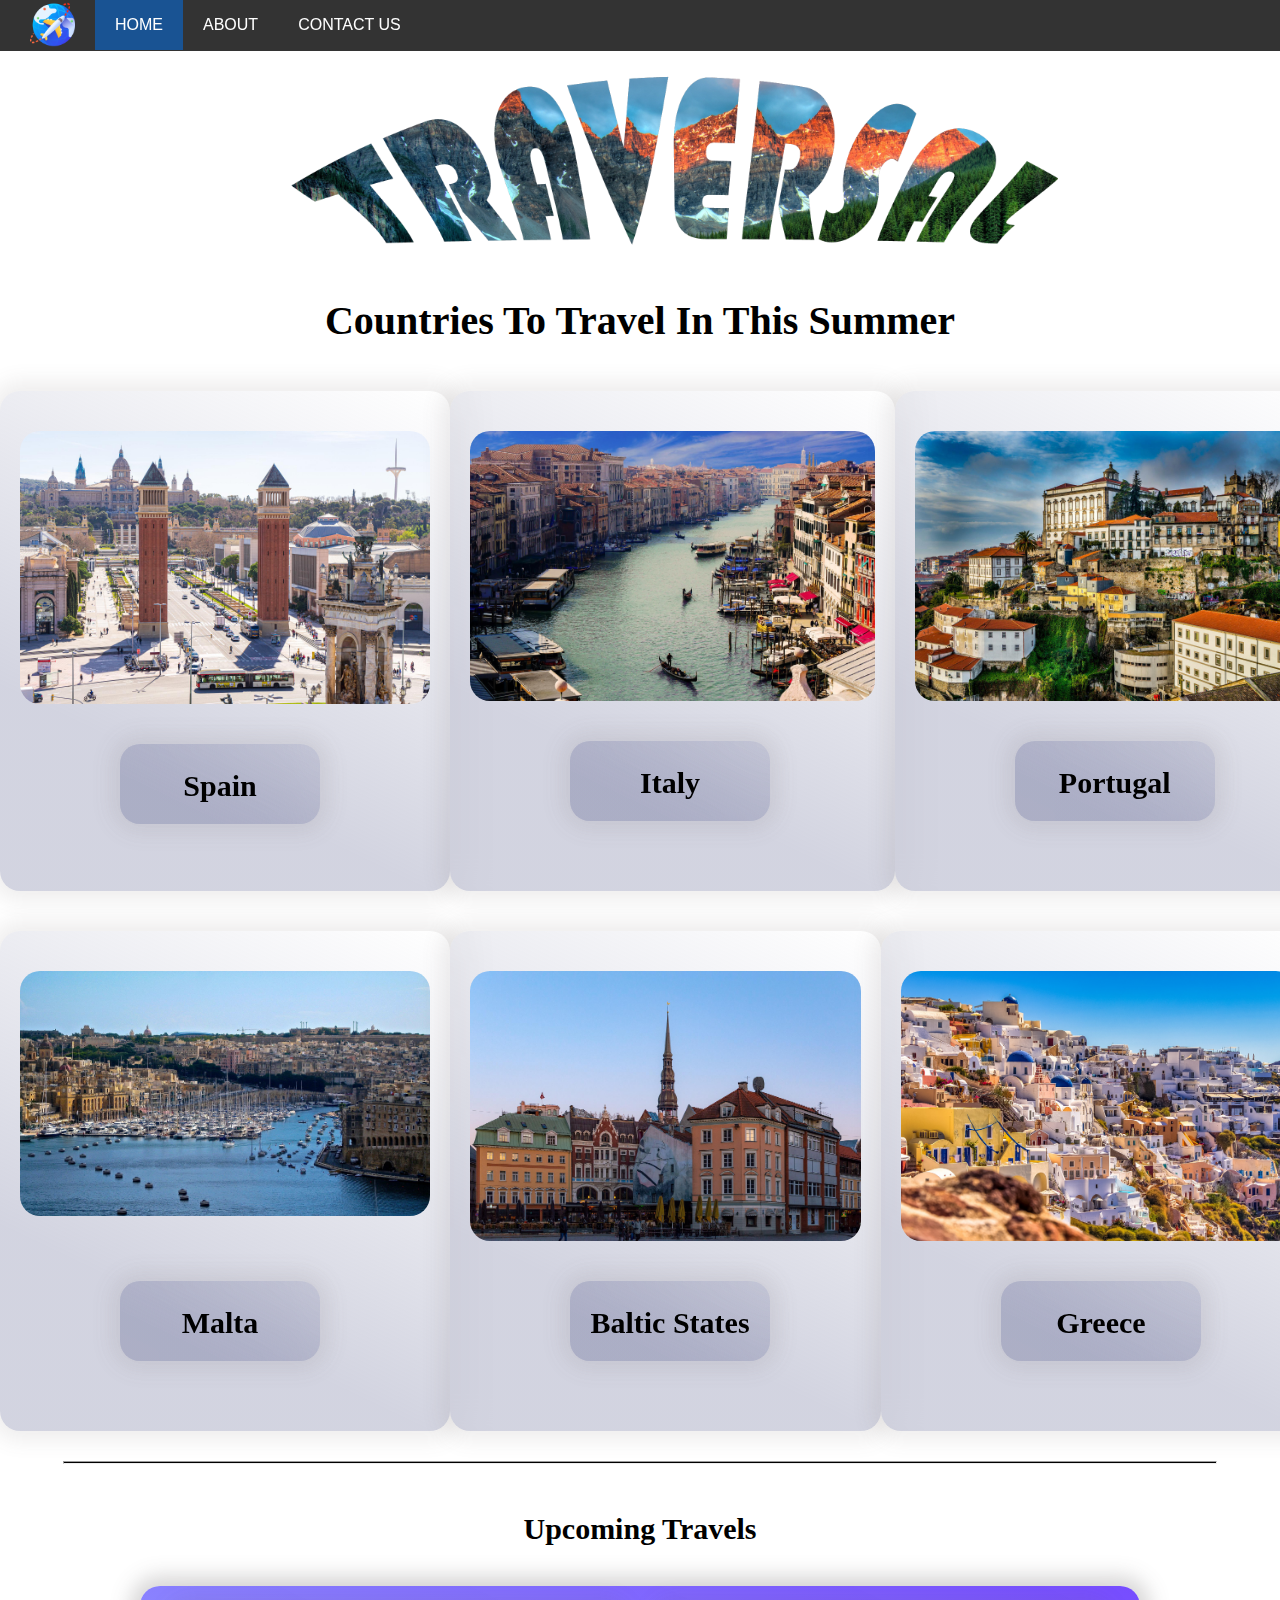
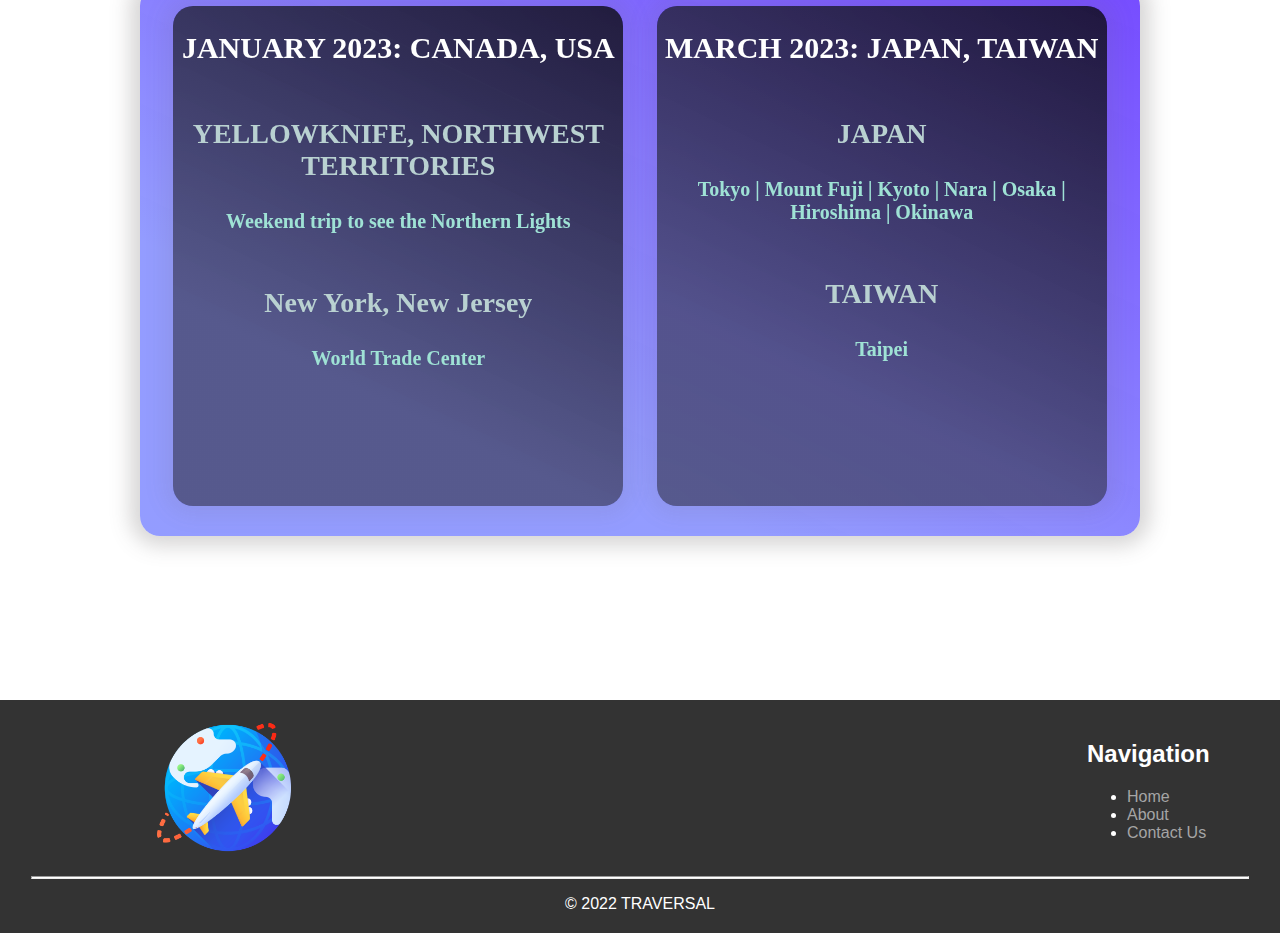
<file: index.html>
<!DOCTYPE html>
<html lang="en">
  <head>
    <meta charset="UTF-8" />
    <meta http-equiv="X-UA-Compatible" content="IE=edge" />
    <meta name="viewport" content="width=device-width, initial-scale=1.0" />
    <link rel="stylesheet" type="text/css" href="./css/index.css" />
    <title>Home</title>
  </head>
  <body>
    <div role="navigation" aria-label="Main">
      <ul class="main-navigation-ul">
        <li>
          <a class="main-navigation-logo" href="./index.html"
            ><img src="./img/logo.png" alt="logo" height="45"
          /></a>
        </li>
        <li>
          <a class="active main-navigation-li" href=".index.html">HOME</a>
        </li>
        <li>
          <a class="main-navigation-li" href="./html/about.html">ABOUT</a>
        </li>
        <li>
          <a class="main-navigation-li" href="./html/contact.html">CONTACT US</a>
        </li>
      </ul>
    </div>

    <div class="main">
      <div>
        <img class="main-img" src="./img/name.png" />
      </div>
      <h1 class="card-topic">Countries To Travel In This Summer</h1>
      <div class="card-holder">
        <div class="glass-card">
          <img class="card-img" src="./img/spain.jpg" />

          <div class="glass-card-title glass-card-title-position">
            <h2 class="card-title">Spain</h2>
          </div>
        </div>
        <div class="glass-card">
          <img class="card-img" src="./img/italy.jpg" height="270" />

          <div class="glass-card-title glass-card-title-position">
            <h2 class="card-title">Italy</h2>
          </div>
        </div>
        <div class="glass-card">
          <img class="card-img" src="./img/Portugal.jpg" height="270" />
          <div class="glass-card-title glass-card-title-position">
            <h2 class="card-title">Portugal</h2>
          </div>
        </div>
      </div>

      <div class="card-holder">
        <div class="glass-card">
          <img class="card-img" src="./img/malta.jpg" />
          <div class="glass-card-title extra-margin">
            <h2 class="card-title">Malta</h2>
          </div>
        </div>
        <div class="glass-card">
          <img class="card-img" src="./img/BalticStates.jpg" height="270" />
          <div class="glass-card-title glass-card-title-position">
            <h2 class="card-title">Baltic States</h2>
          </div>
        </div>
        <div class="glass-card">
          <img class="card-img" src="./img/Greece.jpg" height="270" />
          <div class="glass-card-title glass-card-title-position">
            <h2 class="card-title">Greece</h2>
          </div>
        </div>
      </div>

      <hr class="main-hr" />

      <h1 class="upcoming-topic">Upcoming Travels</h1>
      <div class="upcoming-glass-holder">
        <div class="upcoming-glass-container">
          <div class="upcoming-glass-card">
            <h2 class="upcoming-card-title">JANUARY 2023: CANADA, USA</h2>
            <div>
              <h3 class="upcoming-card-subtitle">
                YELLOWKNIFE, NORTHWEST TERRITORIES
              </h3>
              <div>
                <h4 class="upcoming-card-content">
                  Weekend trip to see the Northern Lights
                </h4>
              </div>
            </div>
            <div>
              <h3 class="upcoming-card-subtitle">New York, New Jersey</h3>
              <div>
                <h4 class="upcoming-card-content">World Trade Center</h4>
              </div>
            </div>
          </div>

          <div class="upcoming-glass-card">
            <h2 class="upcoming-card-title">MARCH 2023: JAPAN, TAIWAN</h2>
            <div>
              <h3 class="upcoming-card-subtitle">JAPAN</h3>
              <div>
                <h4 class="upcoming-card-content">
                  Tokyo | Mount Fuji | Kyoto | Nara | Osaka | Hiroshima |
                  Okinawa
                </h4>
              </div>
            </div>
            <div>
              <h3 class="upcoming-card-subtitle">TAIWAN</h3>
              <div>
                <h4 class="upcoming-card-content">Taipei</h4>
              </div>
            </div>
          </div>
        </div>
      </div>
    </div>

    <div class="footer">
      <div class="footer-content">
        <div class="footer-img">
          <a href="./index.html">
            <img
              src="./img/logo.png"
              alt="footer logo"
              width="30%"
              role="img"
              aria-label="link to home page"
          /></a>
        </div>
        <div
          class="footer-navigation text-left"
          role="navigation"
          aria-label="Main"
        >
          <h2>Navigation</h2>

          <ul>
            <li><a href="./index.html">Home</a></li>
            <li><a href="./html/about.html">About</a></li>
            <li><a href="./html/contact.html">Contact Us</a></li>
          </ul>
        </div>
      </div>
      <hr class="footer-hr" />
      <p class="page-credits">© 2022 TRAVERSAL</p>
    </div>
  </body>
</html>
</file>
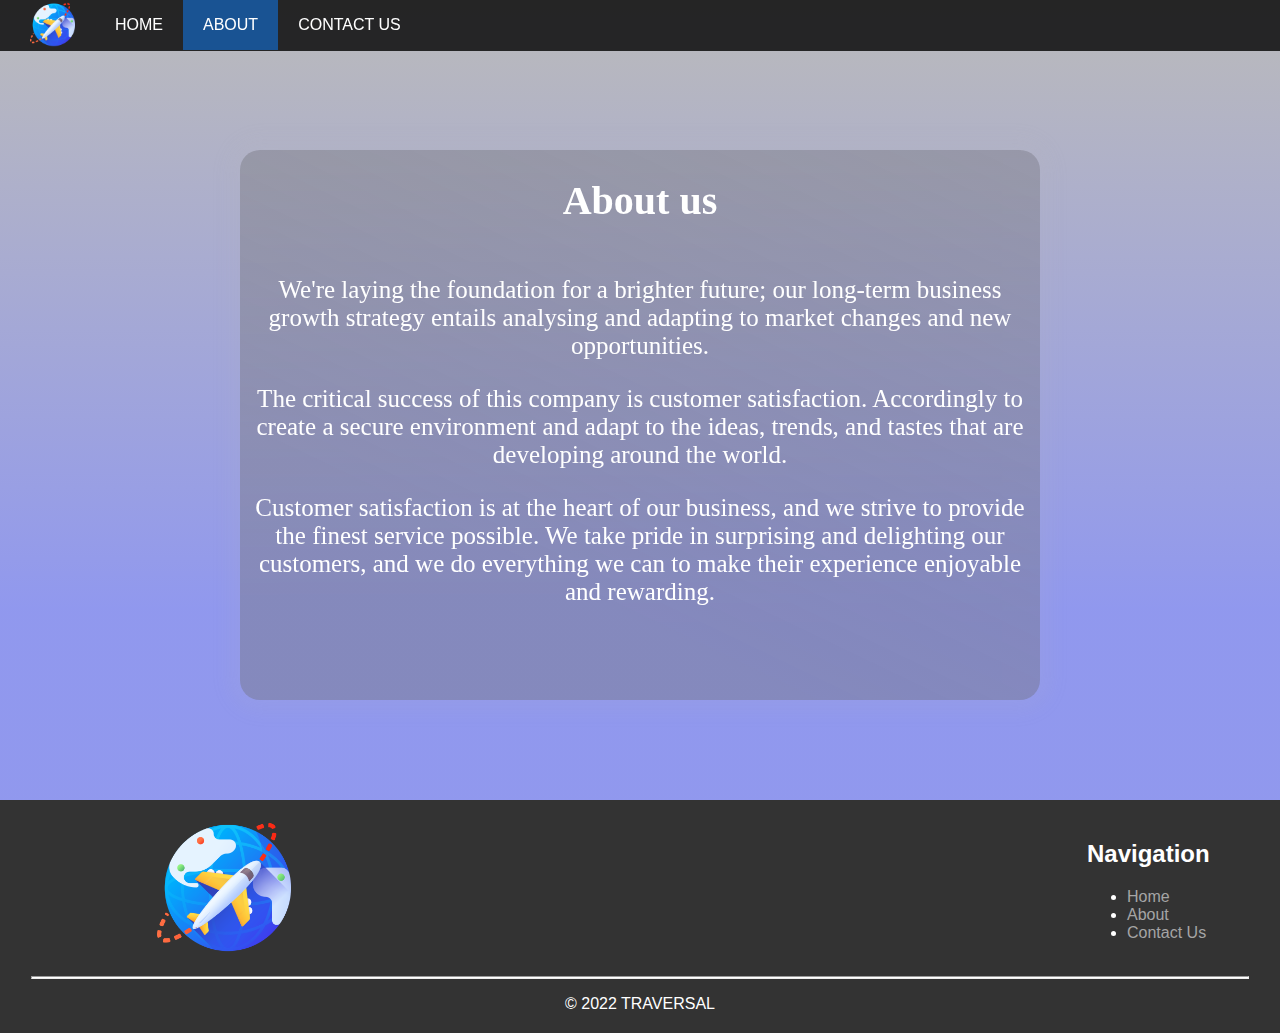
<file: html/about.html>
<!DOCTYPE html>
<html lang="en">
<head>
    <meta charset="UTF-8">
    <meta http-equiv="X-UA-Compatible" content="IE=edge">
    <meta name="viewport" content="width=device-width, initial-scale=1.0">
    <link rel="stylesheet" type="text/css" href="../css/about.css">
    <title>About Us</title>
</head>
<body>
    <div role="navigation" aria-label="Main">
        
        <ul class="main-navigation-ul">
          <li>
            <a class="main-navigation-logo" href="../index.html"
              ><img src="../img/logo.png" alt="logo"  height="45"
              /></a>
          </li>
          <li><a class="main-navigation-li" href="../index.html">HOME</a></li>
          <li><a class="active main-navigation-li" href="../html/about.html">ABOUT</a></li>
          <li><a class="main-navigation-li" href="../html/contact.html">CONTACT US</a></li>
        </ul>
    </div>


    <div class="main">
      <div class="glass-holder">
        <div class="glass-container">
          <h1 class="about-us-title">About us</h1>

          <div class="about-content">
            <p>We're laying the foundation for a brighter future;
              our long-term business growth strategy entails analysing and adapting to market changes and new opportunities. 
            </p>

            <p>
              The critical success of this company is customer satisfaction. Accordingly to create a secure environment and adapt to the ideas, trends, and tastes that are developing around the world. 
            </p>

            <p>
              Customer satisfaction is at the heart of our business,
and we strive to provide the finest service possible.
We take pride in surprising and delighting our customers,
and we do everything we can to make their experience enjoyable and rewarding.
            </p>

          </div>

        </div>
      </div>
    </div>



    <div class="footer">
        <div class="footer-content">
          <div class="footer-img">
            <a href="../index.html">
            <img
              src="../img/logo.png"
              alt="footer logo"
              width="30%"
              role="img" aria-label="link to home page"
              /></a>
          </div>
          <div class="footer-navigation text-left" role="navigation" aria-label="Main">
            <h2>Navigation</h2>

            <ul>
                <li><a href="../index.html">Home</a></li>
                <li><a href="../html/about.html">About</a></li>
                <li><a href="../html/contact.html">Contact Us</a></li>
              </ul>
          </div>
        </div>
        <hr class="footer-hr">
        <p class="page-credits">© 2022 TRAVERSAL</p>
      </div>
</body>
</html>
</file>
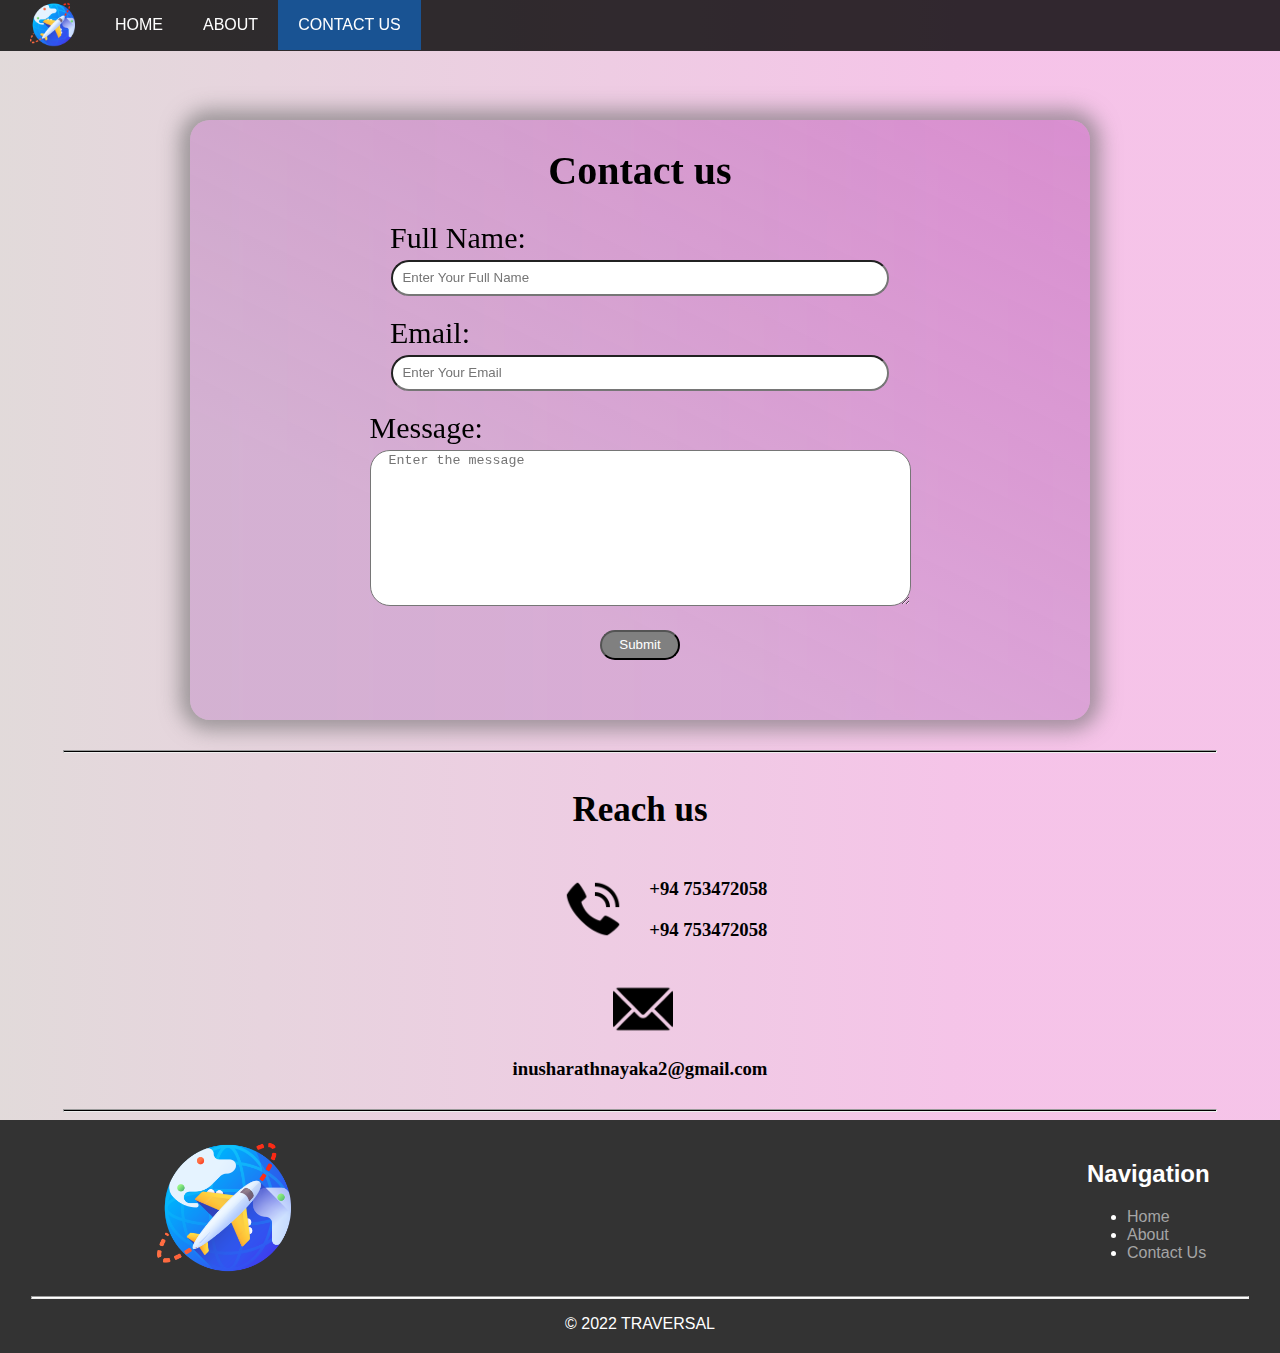
<file: html/contact.html>
<!DOCTYPE html>
<html lang="en">
  <head>
    <meta charset="UTF-8" />
    <meta http-equiv="X-UA-Compatible" content="IE=edge" />
    <meta name="viewport" content="width=device-width, initial-scale=1.0" />
    <link rel="stylesheet" type="text/css" href="../css/contact.css" />
    <title>Contact Us</title>
  </head>
  <body>
    <div role="navigation" aria-label="Main">
      
      <ul class="main-navigation-ul">
        <li>
          <a class="main-navigation-logo" href="../index.html"
            ><img src="../img/logo.png" alt="logo" height="45" /></a
          >
        </li>
        <li><a class="main-navigation-li" href="../index.html">HOME</a></li>
        <li>
          <a class="main-navigation-li" href="../html/about.html">ABOUT</a>
        </li>
        <li>
          <a class="active main-navigation-li" href="../html/contact.html"
            >CONTACT US</a
          >
        </li>
      </ul>
    </div>

    <div class="main">
      <div class="glass-holder">
        <div class="contact-glass-container">
          <h1 class="contact-us-title">Contact us</h1>
          <div class="form-holder">
            <form
              action="mailto:inusharathnayaka2@gmail.com"
              method="post"
              enctype="text/plain"
            >
              
            <div class="contact-details-holder ">
              <div class="l_label">
                  <label for="nameField">Full Name:</label>
              </div>
              <div class="cd_container">
                  <input id="nameField" type="text"  class="field-size" placeholder="  Enter Your Full Name" />
              </div>

              <div class="l_label">
                  <label for="mailField">Email:</label>
              </div>
              <div class="cd_container">
                  <input id="mailField" type="email"  class="field-size " placeholder="  Enter Your Email" />
              </div>
              <div>
                <div class="l_label">
                  <label for="details">Message:</label>
              </div>
              <div>
                  <textarea name="query_details" id="details" cols="65" rows="10"
                      placeholder="  Enter the message" class="curve-border"></textarea>
              </div>
            </div>
          </div>
          <div class="button-submit">
            <button class="submit-button curve-border"  type="submit" value="Submit"  >Submit</button>
          </div>
            </form>
          </div>
        </div>
      </div>

      <hr class="contact-hr">
     
      <div>
        <div >
          <h2 class="reachus-topic">Reach us</h2>

          <div class="tel-row">
            <img class="contact-img" src="../img/tel.png" >
            <div class="tel-col">
              <h3 class="tel-details">+94 753472058</h3>
              <h3 class="tel-details">+94 753472058</h3>
            </div>
          </div>

          <div class="email-col">
            <img class="email-img" src="../img/email.png" >
            <div class="emial-col">
              <h3 class="emial-details">inusharathnayaka2@gmail.com</h3>
            </div>
          </div>
        </div>
      </div>
      <hr class="contact-hr">
    </div>

    <div class="footer">
      <div class="footer-content">
        <div class="footer-img">
          <a href="../index.html">
            <img
              src="../img/logo.png"
              alt="footer logo"
              width="30%"
              role="img"
              aria-label="link to home page"
          /></a>
        </div>
        <div
          class="footer-navigation text-left"
          role="navigation"
          aria-label="Main"
        >
          <h2>Navigation</h2>

          <ul>
            <li><a href="../index.html">Home</a></li>
            <li><a href="../html/about.html">About</a></li>
            <li><a href="../html/contact.html">Contact Us</a></li>
          </ul>
        </div>
      </div>
      <hr class="footer-hr" />
      <p class="page-credits">© 2022 TRAVERSAL</p>
    </div>
  </body>
</html>
</file>
<file: css/index.css>
body{
    margin: 0;
 }

 /* nav bar */
.main-navigation-logo{
    float: left;
    padding: 2px 20px 0px 20px;
    text-decoration: none;
  
  }

  h2{
      color:white;
  }
  .main-navigation-ul {
      font-family: 'Archivo', sans-serif;
      padding: 0px 10px;
      z-index:1;
      margin: 0 auto;
      list-style-type: none;
      top: 0;
      position: fixed;
      width: 100%;
      background-color: rgba(0, 0, 0,0.8);
  }
  
  .main-navigation-li {
    float: left;
    display: block;
    color: white;
    text-align: center;
    padding: 16px 20px;
    text-decoration: none;
  }
  
  .main-navigation-li:hover:not(.active) {
    background-color:#2377d4;
  }
  
  .active {
    background-color: #195393;
  }
  
  .navigation-bar{
      display: block;
  }

/* end of the navbar */

.main{
    display:flex;
    flex-direction:column;
    height: 2300px;

}


.main-img{
    align-items:center;
    margin-top: 50px ;
    margin-left: 290px;
    width:60%;
    display:flex;
    flex-direction:column;

}

.card-topic{
    padding-top: 20px;
    color: #000;
    text-align: center;
    font-size:40px;
}

.card-holder{
    margin: 0;
    display: flex;
    flex-direction: row;
    justify-content:space-evenly    
}

.glass-card{
    display: flex;
    flex-direction: column;
    backdrop-filter: blur(16px);
    -webkit-backdrop-filter: blur(16px);
    width: 450px;
    height: 500px;
    border-radius: 20px;
    background: linear-gradient(
      25.6deg,
      rgba(155, 158, 186, 0.447) 28.69%,
      rgba(37, 28, 28, 0) 100%
    );
    box-shadow: 0 0 20px 10px rgba(94, 93, 93, 0.1);
    margin-top: 20px;
    margin-bottom: 20px;
}

.glass-card:hover{
    display: flex;
    flex-direction: column;
    backdrop-filter: blur(16px);
    -webkit-backdrop-filter: blur(16px);
    width: 475px;
    height: 525px;
    border-radius: 20px;
    background: linear-gradient(
      25.6deg,
      rgba(155, 158, 186, 0.447) 28.69%,
      rgba(37, 28, 28, 0) 100%
    );
    box-shadow: 0 0 20px 10px rgba(94, 93, 93, 0.1);
    margin-top: 20px;
    margin-bottom: 20px;
}
.card-img{
    margin-top: 40px;
    margin-left: 20px;
    margin-right: 20px;
    border-radius: 20px;
}



.card-title{
    color: #000;
    text-align: center;
    font-size:30px;
}

.card-title:hover{
    color: #000;
    text-align: center;
    font-size:35px;
}

.extra-margin{
    margin-top:65px;
    margin-left: 120px;
}


.glass-card-title{
    display: flex;
    flex-direction: column;
    backdrop-filter: blur(16px);
    -webkit-backdrop-filter: blur(16px);
    width: 200px;
    height: 80px;
    border-radius: 20px;
    background: linear-gradient(
      25.6deg,
      rgba(155, 158, 186, 0.447) 28.69%,
      rgba(37, 28, 28, 0) 100%
    );
    box-shadow: 0 0 20px 10px rgba(94, 93, 93, 0.1);

}

.glass-card-title-position{
    margin-top:40px;
    margin-left: 120px;
}


.main-hr{
    margin-top:10px;
    width:90%;
    height:1px;
    color: #000;
    background-color: rgb(0, 0, 0)
}

.upcoming-topic{
    padding-top: 20px;
    color: #000;
    text-align: center;
    font-size:30px;
}


.upcoming-glass-holder{
    display:flex;
    flex-direction: column;
    align-items: center;
}


.upcoming-glass-container{
    display: flex;
    flex-direction: row;
    justify-content:space-evenly;
    backdrop-filter: blur(16px);
    -webkit-backdrop-filter: blur(16px);
    width: 1000px;
    height: 550px;
    border-radius: 20px;
    background: linear-gradient(
      25.6deg,
      rgba(108, 120, 255, 0.733) 28.69%,
      rgba(60, 0, 255, 0.703) 100%
    );
    box-shadow: 0 0 20px 10px rgba(94, 93, 93, 0.252);
    margin-top: 20px;
    margin-bottom: 20px;
}
.upcoming-glass-card{
    display: flex;
    flex-direction: column;
    align-items: center;
    backdrop-filter: blur(16px);
    -webkit-backdrop-filter: blur(16px);
    width: 450px;
    height: 500px;
    border-radius: 20px;
    background: linear-gradient(
      25.6deg,
      rgba(77, 77, 107, 0.768) 28.69%,
      rgba(22, 22, 23, 0.831) 100%
    );
    box-shadow: 0 0 20px 10px rgba(94, 93, 93, 0.1);
    margin-top: 20px;
    margin-bottom: 20px;
}


.upcoming-card-title{
    font-size:30px;
}

.upcoming-card-subtitle{
    color: rgb(185, 209, 209);
    font-size: 28px;
    text-align: center;
}

.upcoming-card-content{
    color: #9fe2d5;
    font-size:20px;
    text-align: center;
}



/* footer */
.footer{
	float: right;
	width: 100%;
	font-family: 'Rubik', sans-serif;
	padding-top: 20px;
	padding-bottom: 20px;
	padding-left: 20px;
	color:#FFF;
	margin:0;
	background-color: rgba(0, 0, 0,0.8);
}
.footer-content{
	display: flex;
	flex-direction: row;
    justify-content: space-between;
    padding-bottom: 10px;
}

 a {
	text-decoration: none;
	color: #A5A5A5;
}
 a:hover {
	text-decoration: none;
	color: white;
}
.text-left{
	text-align: left ;
}

.footer-img{
	text-align: center;
	width: 35%;
}
.footer-navigation{
	margin-left: 1px;
	margin-right: 1px;
	width: 15%;
}

.footer-hr{
	color: white;
	background-color: white;
	height: 1px;
	width: 95%;
}

.page-credits{
	text-align: center;
	margin-bottom: 0;
}
</file>
<file: css/about.css>
body{
    margin: 0;
 }
 
 .main{
    height: 800px
}

.main{
  display: flex;
  flex-direction: column;
  align-items: center;
  background: linear-gradient(to bottom, #7372727c 0%, #0819d972 76%);
}

.glass-container{
  display: flex;
  flex-direction: column;
  justify-items: center;
  backdrop-filter: blur(16px);
  -webkit-backdrop-filter: blur(16px);
  width: 800px;
  height: 550px;
  border-radius: 20px;
  margin-top: 150px;
  background: linear-gradient(
    25.6deg,
    rgba(115, 114, 114, 0.397) 28.69%,
    rgba(87, 86, 86, 0.271) 100%
  );
  box-shadow: 0 0 20px 10px rgba(182, 182, 182, 0.1);
}

.about-us-title{
  text-align: center;
  font-size:40px;
  color:white;
}

.about-content{
  text-align: center;
  font-size:25px;
  color:white;
}

/* nav bar */
.main-navigation-logo{
    float: left;
    padding: 2px 20px 0px 20px;
    text-decoration: none;
  
  }
  h2{
      color:white;
  }
  .main-navigation-ul {
      font-family: 'Archivo', sans-serif;
      padding: 0px 10px;
      z-index:1;
      margin: 0 auto;
      list-style-type: none;
      top: 0;
      position: fixed;
      width: 100%;
      background-color: rgba(0, 0, 0,0.8);
  }
  
  .main-navigation-li {
    float: left;
    display: block;
    color: white;
    text-align: center;
    padding: 16px 20px;
    text-decoration: none;
  }
  
  .main-navigation-li:hover:not(.active) {
    background-color:#2377d4;
  }
  
  .active {
    background-color: #195393;
  }
  
  
  .navigation-bar{
      display: block;
  }


  /* footer */

  .footer{
	float: right;
	width: 100%;
	font-family: 'Rubik', sans-serif;
	padding-top: 20px;
	padding-bottom: 20px;
	padding-left: 20px;
	color:#FFF;
	margin:0;
	background-color: rgba(0, 0, 0,0.8);
}
.footer-content{
	display: flex;
	flex-direction: row;
    justify-content: space-between;
    padding-bottom: 10px;
}

 a {
	text-decoration: none;
	color: #A5A5A5;
}
 a:hover {
	text-decoration: none;
	color: white;
}
.text-left{
	text-align: left ;
}

.footer-img{
	text-align: center;
	width: 35%;
}
.footer-navigation{
	margin-left: 1px;
	margin-right: 1px;
	width: 15%;
}

.footer-hr{
	color: white;
	background-color: white;
	height: 1px;
	width: 95%;
}

.page-credits{
	text-align: center;
	margin-bottom: 0;
}
</file>
<file: css/contact.css>
body{
    margin: 0;
 }


 .main{
    height: 1120px;
    display: flex;
    flex-direction: column;
    align-items: center;
    background: linear-gradient(to right, #d8cecec0 0%, #df38b34c 76%);
}

.contact-glass-container{
  display: flex;
  flex-direction: column;
  backdrop-filter: blur(16px);
  -webkit-backdrop-filter: blur(16px);
  width: 900px;
  height: 600px;
  border-radius: 20px;
  background: linear-gradient(
    25.6deg,
    rgba(189, 133, 196, 0.447) 28.69%,
    rgba(166, 49, 164, 0.362) 100%
  );
  box-shadow: 0 0 20px 10px rgba(108, 107, 107, 0.604);
  margin-top: 120px;
  margin-bottom: 20px;
}

.contact-us-title{
  font-size:40px;
  text-align: center;
}

.contact-details-holder{
  display: flex; 
  flex-direction: column; 
  align-items: center
}


.l_label {
  display: flex;
  width: 500px;
  margin-bottom: 5px;
  z-index: 100;
  font-size: 30px;
}

.form-holder{
  display: flex;
  flex-direction: row;
  justify-content:center;
}

.field-size{
  width: 490px;
  height: 30px;
  margin-bottom: 20px;
  border-radius: 20px;
}

.curve-border{
  border-radius: 20px;
}


.submit-button{
  width: 80px;
  height: 30px;
  background-color:grey;
  color:#FFF;
}

.submit-button:hover{
  width: 80px;
  height: 30px;
  background-color:rgb(234, 242, 0);
  color:#000;
}

.contact-hr{
  margin-top:10px;
  width:90%;
  height:2px;
  color: #000;
  background-color: rgb(0, 0, 0)
}


 /* nav bar */
.main-navigation-logo{
    float: left;
    padding: 2px 20px 0px 20px;
    text-decoration: none;
  
  }
  h2{
      color:white;
  }
  .main-navigation-ul {
      font-family: 'Archivo', sans-serif;
      padding: 0px 10px;
      z-index:1;
      margin: 0 auto;
      list-style-type: none;
      top: 0;
      position: fixed;
      width: 100%;
      background-color: rgba(0, 0, 0,0.8);
  }
  
  .main-navigation-li {
    float: left;
    display: block;
    color: white;
    text-align: center;
    padding: 16px 20px;
    text-decoration: none;
  }
  
  .main-navigation-li:hover:not(.active) {
    background-color:#2377d4;
  }
  
  .active {
    background-color: #195393;
  }
  
  
  .navigation-bar{
      display: block;
  }

.button-submit{
  margin-top: 20px;
  display:flex;
  flex-direction: row;
  justify-content:center;
}


.submit_button{
  font-size: 20px;
  color: white;
  padding: 0px 20px 0px 20px;
  background: #5c5c5c;
  box-shadow: 6px 4px 14px #a3b1c6, -9px -9px 16px #ffffff;
  border-radius: 37px;
}


.reachus-topic{
  color: #000;
  font-size:35px;
  text-align:center;
}

.tel-row{
  display:flex;
  flex-direction: row;
  justify-content:space-between
}

.email-col{
  display:flex;
  flex-direction: column;
  justify-content:space-between
}
.contact-img{
  margin-top:20px;
  margin-right:10px;
  margin-left: 50px;
  height:60px
}


.email-img{
  margin-top:20px;
  margin-right:10px;
  height:60px;
  width:60px;
  margin-left: 100px;

}
.tel-details{
  padding:0;
}

/* footer */

  .footer{
	float: right;
	width: 100%;
	font-family: 'Rubik', sans-serif;
	padding-top: 20px;
	padding-bottom: 20px;
	padding-left: 20px;
	color:#FFF;
	margin:0;
	background-color: rgba(0, 0, 0,0.8);
}
.footer-content{
	display: flex;
	flex-direction: row;
    justify-content: space-between;
    padding-bottom: 10px;
}

 a {
	text-decoration: none;
	color: #A5A5A5;
}
 a:hover {
	text-decoration: none;
	color: white;
}
.text-left{
	text-align: left ;
}

.footer-img{
	text-align: center;
	width: 35%;
}
.footer-navigation{
	margin-left: 1px;
	margin-right: 1px;
	width: 15%;
}

.footer-hr{
	color: white;
	background-color: white;
	height: 1px;
	width: 95%;
}

.page-credits{
	text-align: center;
	margin-bottom: 0;
}
</file>
